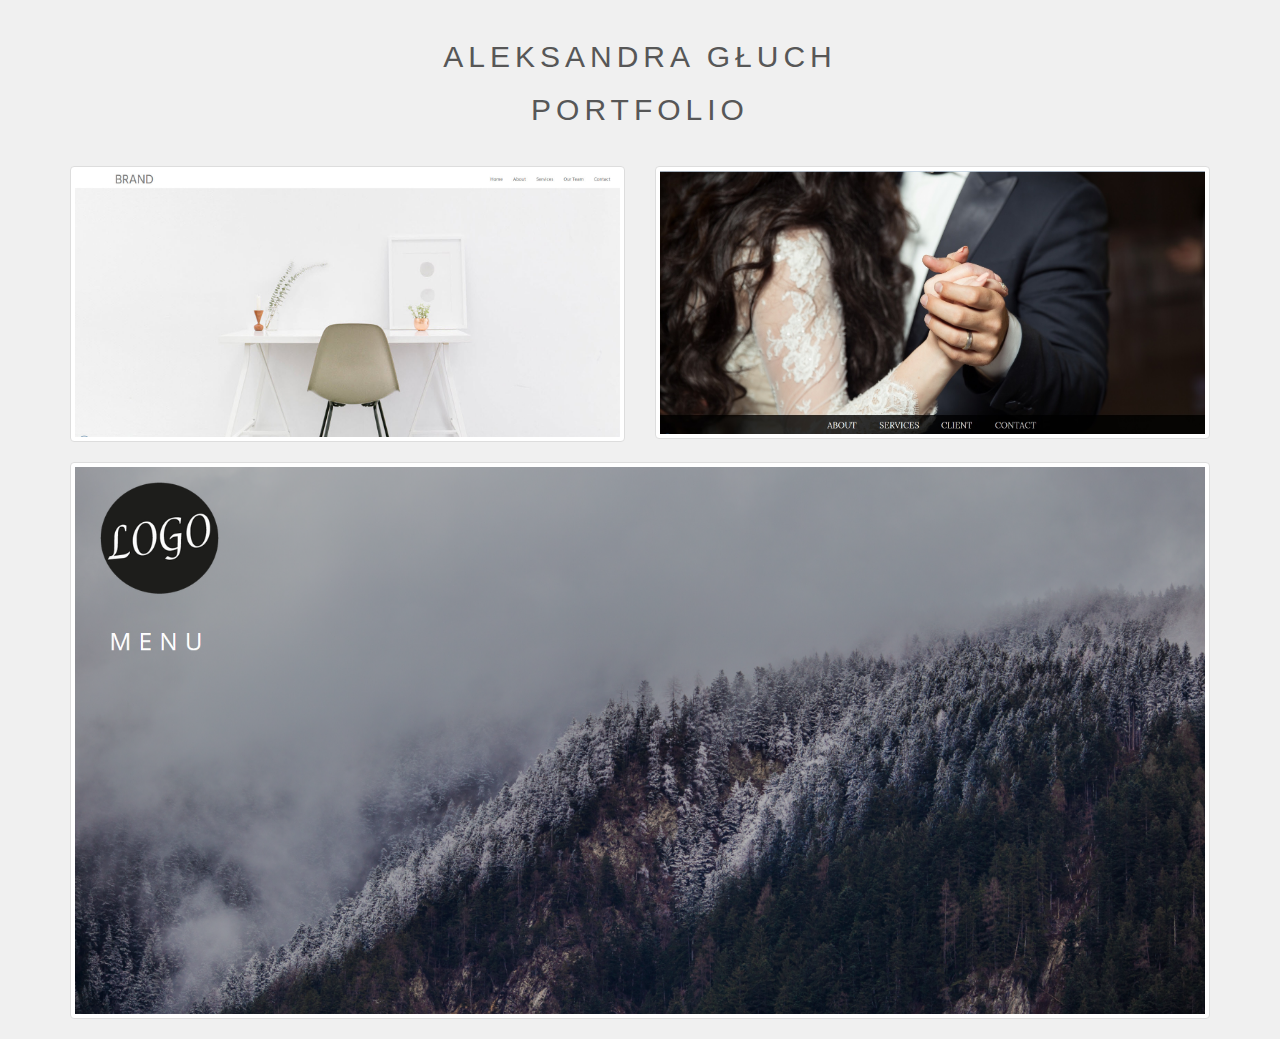
<file: index.html>
<!DOCTYPE html>
<html lang="en">
  <head>
    <meta charset="utf-8">
    <meta http-equiv="X-UA-Compatible" content="IE=edge">
    <meta name="viewport" content="width=device-width, initial-scale=1">

    <title>Aleksandra Głuch</title>


    <link href="css/bootstrap.min.css" rel="stylesheet">
	<link href="https://fonts.googleapis.com/css?family=Muli:700" rel="stylesheet"> 

	
	<link href="style.css" rel="stylesheet" type="text/css" >

  </head>
  <body>

	
	<div class="container">
	
	<div id="outside">
	<h2> ALEKSANDRA GŁUCH </h2>
	<h2> PORTFOLIO </h2>
	</div>

	<div class="row">
	
		<div class="col-sm-6 col-xs-12">
		
		<a href="milk/index.html" class=" thumbnail"> <img src="milk.jpg"/> </a>
		</div>
		<div class="col-sm-6 col-xs-12">
		<a href="wedding/index.html" class="thumbnail"> <img src="wedding.jpg"/> </a>
		</div>
		
		<div class="col-sm-12 col-xs-12">
		<a href="parallax/index2.html" class="thumbnail"> <img src="parallax.png"/> </a>
		
		</div>
		
		
	</div>
	

	


	
</div>
    <!-- jQuery (necessary for Bootstrap's JavaScript plugins) -->
    <script src="https://ajax.googleapis.com/ajax/libs/jquery/1.12.4/jquery.min.js"></script>
    <!-- Include all compiled plugins (below), or include individual files as needed -->
    <script src="js/bootstrap.min.js"></script>
  </body>
</html>
</file>
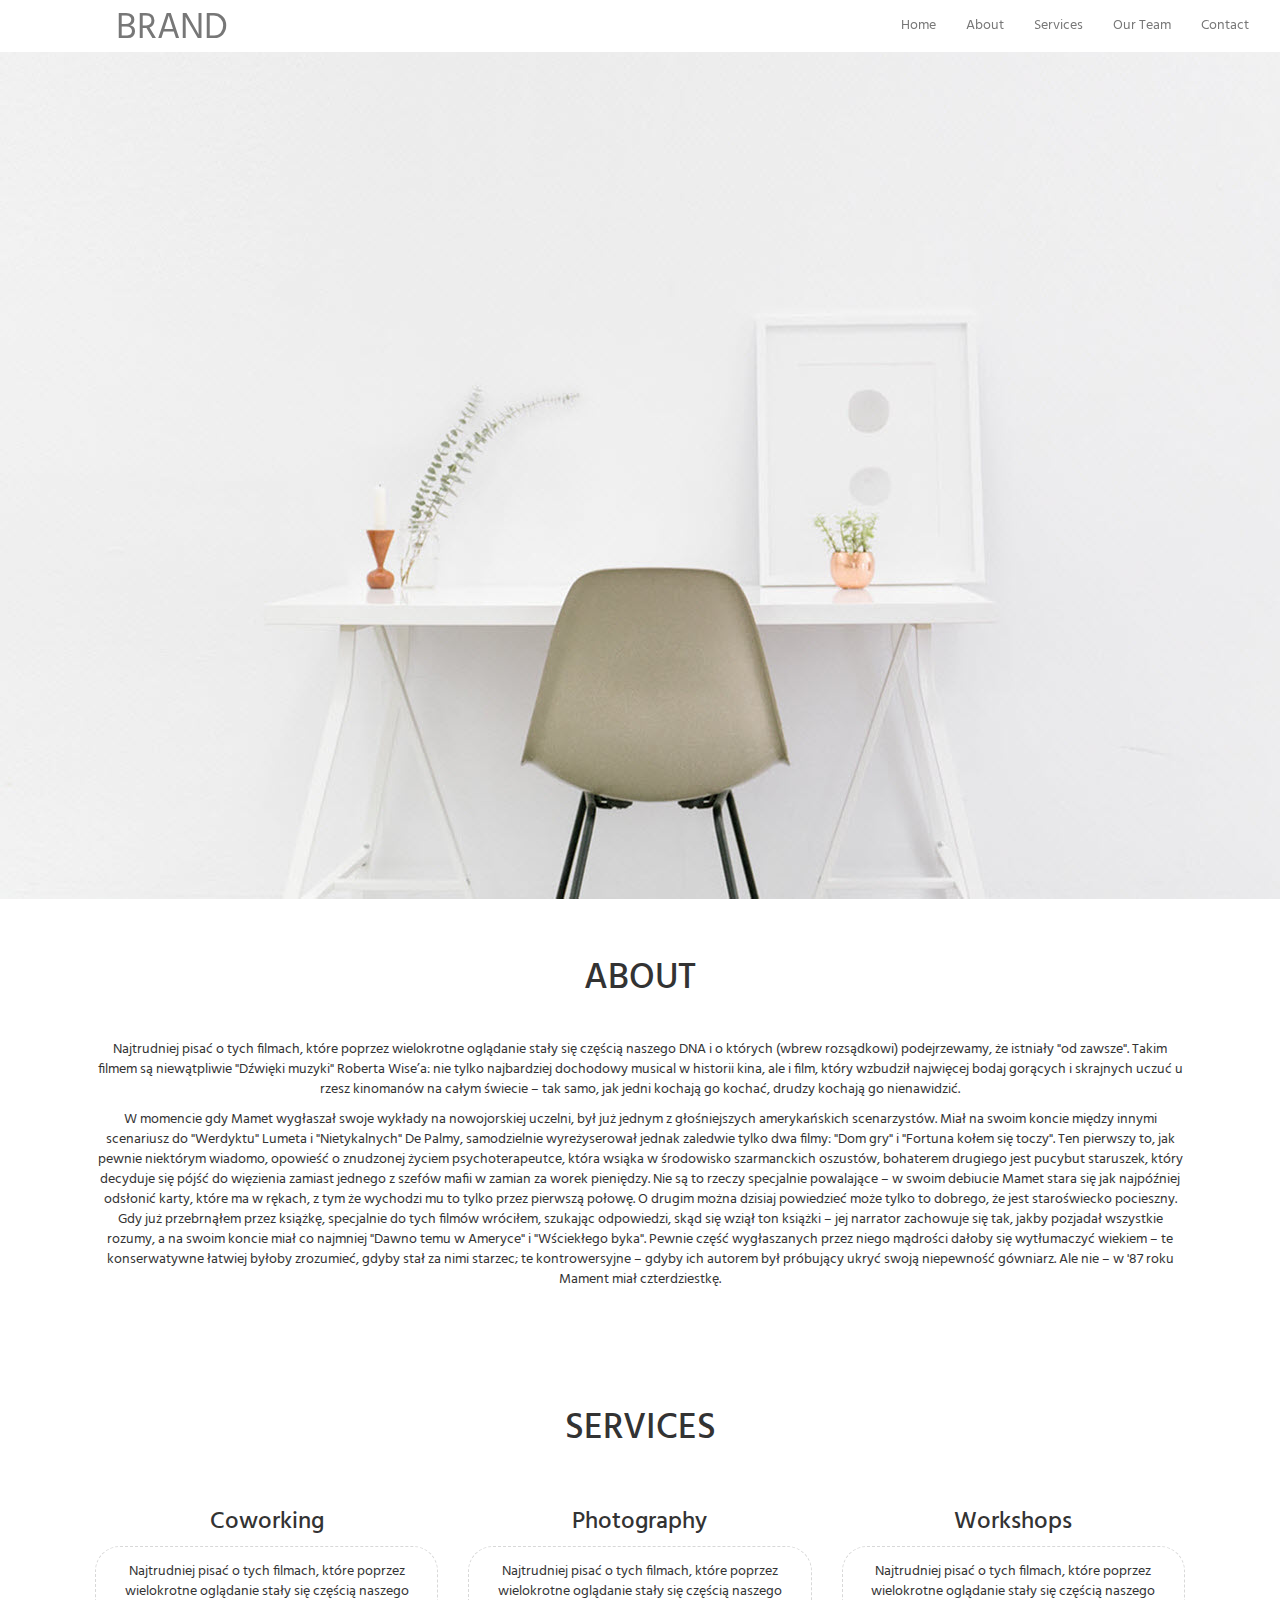
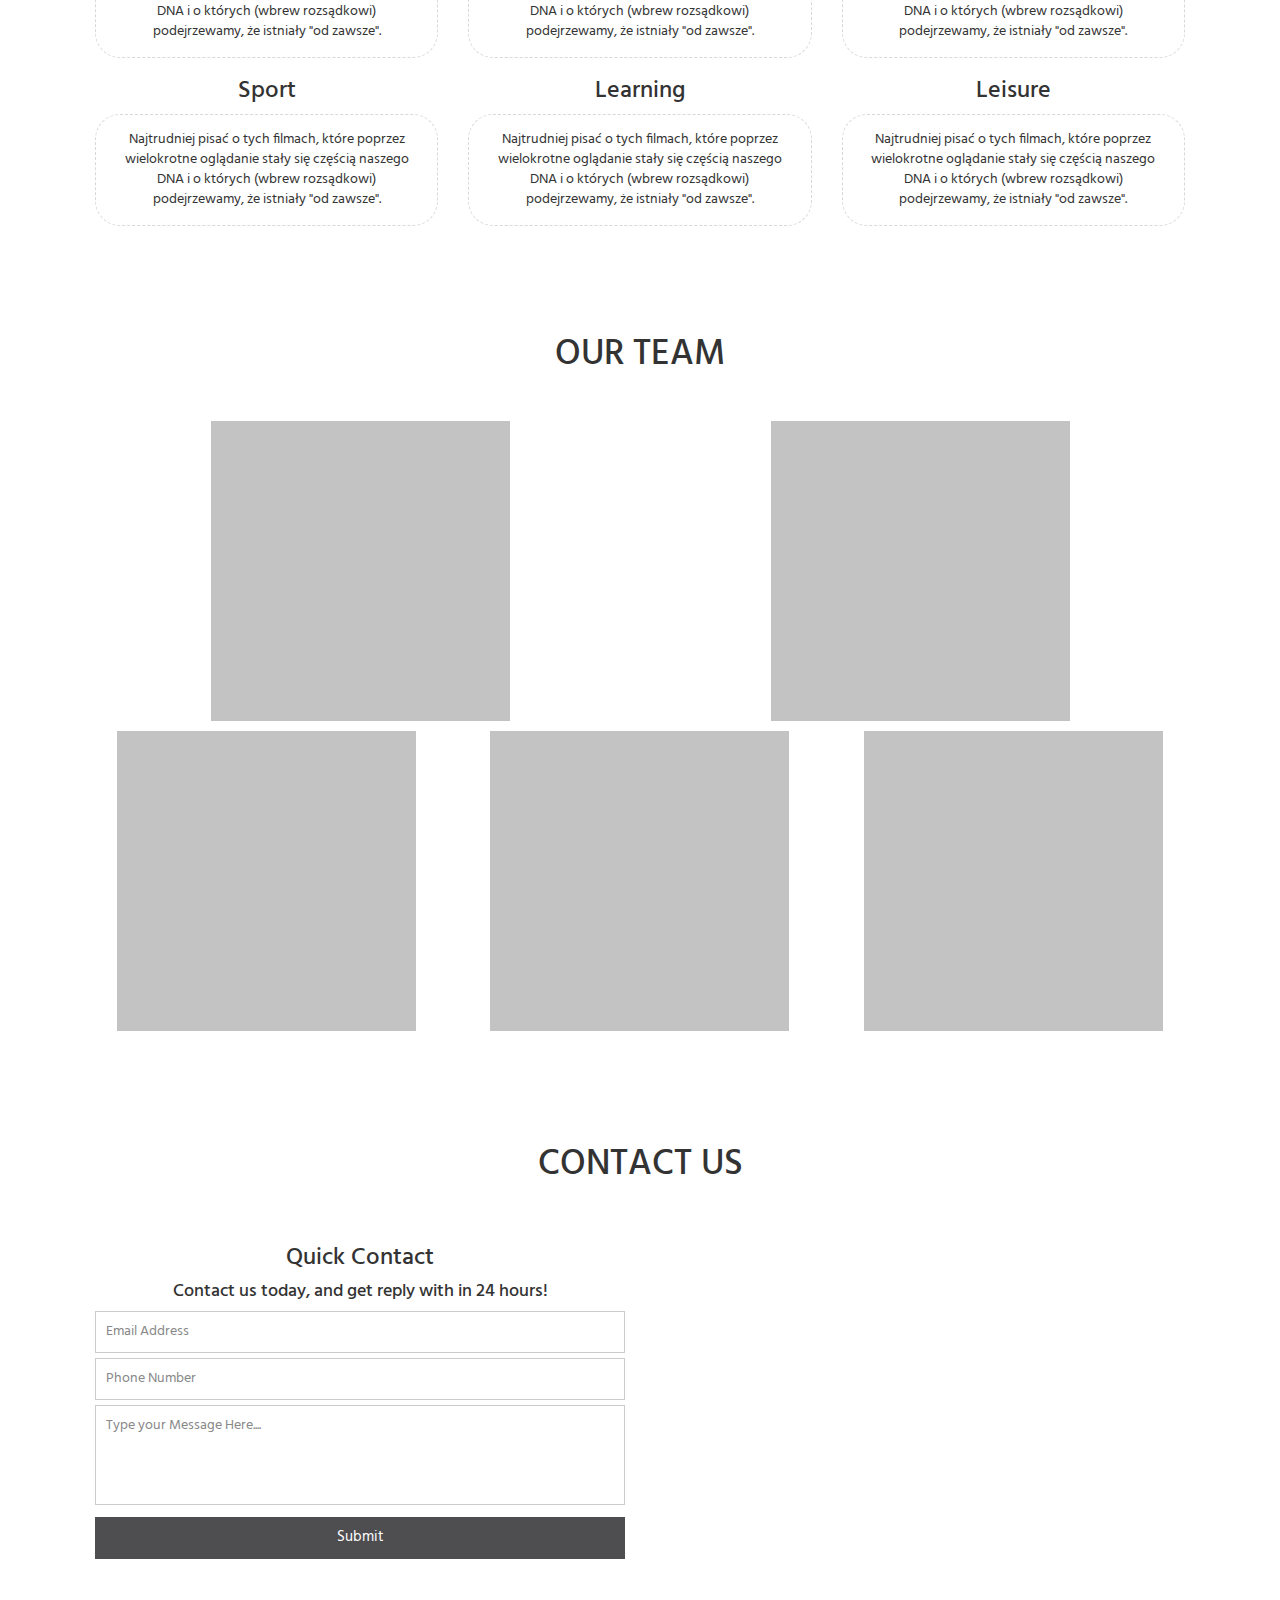
<file: milk/index.html>
<!DOCTYPE html>
<html lang="en">
  <head>
    <meta charset="utf-8">
    <meta http-equiv="X-UA-Compatible" content="IE=edge">
    <meta name="viewport" content="width=device-width, initial-scale=1">
	

    <title>MILK</title>


    <link href="css/bootstrap.min.css" rel="stylesheet">
	<link href="https://fonts.googleapis.com/css?family=Hind" rel="stylesheet"> 
	<link href="https://fonts.googleapis.com/icon?family=Material+Icons" rel="stylesheet">
	<link href="style.css" rel="stylesheet" type="text/css">

  </head>
  <body>
	
<nav class="navbar navbar-default navbar-custom navbar-fixed-top" >

<div class="container-fluid"> 	<!-- kontener menu -->
	
	<div class="navbar-header">		<!-- grupujemy brand i button dla wersji mobilnych -->
	<button type="button" class="navbar-toggle collapsed" data-toggle="collapse" data-target="#navbar-collapse-1" aria-expanded="false">
		<span class="sr-only">Toggle navigation</span>
        <span class="icon-bar"></span>
        <span class="icon-bar"></span>
        <span class="icon-bar"></span>
	</button>
	<a class="navbar-brand brandon" href="#"> BRAND </a>
	</div>											<!-- koniec grupowania -->

	<div class="collapse navbar-collapse navbar-right " id="navbar-collapse-1"> 
	<ul class="nav navbar-nav"> 
		<li> <a href="#main-page"> Home </a></li>
		<li> <a href="#about-me"> About </a></li>
		<li> <a href="#services"> Services </a></li>
		<li> <a href="#our-team"> Our Team </a></li>
		<li> <a href="#contact-us"> Contact </a></li>
	</ul> 
	</div>
</div>							<!-- /kontener menu -->
	
</nav>

	
	<div class="row">
	<div class="col-sm-12 page-title">
	
	</div>
	</div>
	

	
	
<div class="container"> 		<!-- kontener główny -->
	
	<div class="row">
	<div class="col-sm-12">
	<div id="about-me" class="kontenerki">
	
	<h1 class="h1"> ABOUT </h1>
	<p>Najtrudniej pisać o tych filmach, które poprzez wielokrotne oglądanie stały się częścią naszego DNA i o których (wbrew rozsądkowi) podejrzewamy, że istniały "od zawsze". Takim filmem są niewątpliwie "Dźwięki muzyki" Roberta Wise’a: nie tylko najbardziej dochodowy musical w historii kina, ale i film, który wzbudził najwięcej bodaj gorących i skrajnych uczuć u rzesz kinomanów na całym świecie – tak samo, jak jedni kochają go kochać, drudzy kochają go nienawidzić. </p>
	<p> W momencie gdy Mamet wygłaszał swoje wykłady na nowojorskiej uczelni, był już jednym z głośniejszych amerykańskich scenarzystów. Miał na swoim koncie między innymi scenariusz do "Werdyktu" Lumeta i "Nietykalnych" De Palmy, samodzielnie wyreżyserował jednak zaledwie tylko dwa filmy: "Dom gry" i "Fortuna kołem się toczy". Ten pierwszy to, jak pewnie niektórym wiadomo, opowieść o znudzonej życiem psychoterapeutce, która wsiąka w środowisko szarmanckich oszustów, bohaterem drugiego jest pucybut staruszek, który decyduje się pójść do więzienia zamiast jednego z szefów mafii w zamian za worek pieniędzy. Nie są to rzeczy specjalnie powalające – w swoim debiucie Mamet stara się jak najpóźniej odsłonić karty, które ma w rękach, z tym że wychodzi mu to tylko przez pierwszą połowę. O drugim można dzisiaj powiedzieć może tylko to dobrego, że jest staroświecko pocieszny. Gdy już przebrnąłem przez książkę, specjalnie do tych filmów wróciłem, szukając odpowiedzi, skąd się wziął ton książki – jej narrator zachowuje się tak, jakby pozjadał wszystkie rozumy, a na swoim koncie miał co najmniej "Dawno temu w Ameryce" i "Wściekłego byka". Pewnie część wygłaszanych przez niego mądrości dałoby się wytłumaczyć wiekiem – te konserwatywne łatwiej byłoby zrozumieć, gdyby stał za nimi starzec; te kontrowersyjne – gdyby ich autorem był próbujący ukryć swoją niepewność gówniarz. Ale nie – w '87 roku Mament miał czterdziestkę.</p>
	</div>
	</div>
	</div>
	
	<div class="row">
	<div class="col-sm-12">
	<div id="services" class="kontenerki">
	<h1 class="h1"> SERVICES </h1>	<!---- services ---->
	
		<div class="row">			<!--- pierwszy rząd--->
		
		<div class="col-sm-4">
		<h3> Coworking </h3>
		<div class="svcs">	Najtrudniej pisać o tych filmach, które poprzez wielokrotne oglądanie stały się częścią naszego DNA i o których (wbrew rozsądkowi) podejrzewamy, że istniały "od zawsze".		</div>
		
		</div>
		<div class="col-sm-4">
		<h3> Photography </h3>
		<div class="svcs">	Najtrudniej pisać o tych filmach, które poprzez wielokrotne oglądanie stały się częścią naszego DNA i o których (wbrew rozsądkowi) podejrzewamy, że istniały "od zawsze".		</div>
		</div>
		<div class="col-sm-4">
		<h3> Workshops </h3>
		<div class="svcs">	Najtrudniej pisać o tych filmach, które poprzez wielokrotne oglądanie stały się częścią naszego DNA i o których (wbrew rozsądkowi) podejrzewamy, że istniały "od zawsze".		</div>
		</div>						<!---/pierwszy rząd--->
		
		</div>
		
		<div class="row">			<!--- drugi rząd--->
		
		<div class="col-sm-4">
		<h3> Sport </h3>
		<div class="svcs">	Najtrudniej pisać o tych filmach, które poprzez wielokrotne oglądanie stały się częścią naszego DNA i o których (wbrew rozsądkowi) podejrzewamy, że istniały "od zawsze".		</div>
		</div>
		<div class="col-sm-4">
		<h3> Learning </h3>
		<div class="svcs">	Najtrudniej pisać o tych filmach, które poprzez wielokrotne oglądanie stały się częścią naszego DNA i o których (wbrew rozsądkowi) podejrzewamy, że istniały "od zawsze".		</div>
		</div>
		<div class="col-sm-4">
		<h3> Leisure </h3>
		<div class="svcs">	Najtrudniej pisać o tych filmach, które poprzez wielokrotne oglądanie stały się częścią naszego DNA i o których (wbrew rozsądkowi) podejrzewamy, że istniały "od zawsze".		</div>
		</div>
		
		</div>						<!---/ drugi rząd--->
	
	</div>
	</div>
	</div>							<!---- /services ---->
	
	
	<div class="row">
	<div class="col-sm-12">
	<div id="our-team" class="kontenerki">		<!---nasz zespol-->
	
	<h1 class="h1"> OUR TEAM </h1>
	
		<div class="row">						<!---pierwszy rząd--->
		<div class="col-sm-6">
		<img class="team-pic" src="person.jpg">
		</div>
	
		<div class="col-sm-6">	
		<img class="team-pic" src="person.jpg">
		</div>
		</div>
		
		<div class="row">						<!---drugi rząd--->
		<div class="col-sm-4">	
		<img class="team-pic" src="person.jpg"> 
		</div>
	
		<div class="col-sm-4">
		<img class="team-pic" src="person.jpg">
		</div>
		
		<div class="col-sm-4">	
		<img class="team-pic" src="person.jpg">
		</div>
	
		</div>
		
		
		
	</div>									
	</div>
	</div>

	<div class="row">					<!---- contact us ---->
	<div class="col-sm-12">
	<div id="contact-us" class="kontenerki">
	<h2 class="h1"> CONTACT US </h1>				
	
		<div class="row">
		<div class="col-sm-6">					<!--- formularz kontaktowy ---->
			
	<form id="contact" action="" method="post">
    
	<h3>Quick Contact</h3>
    <h4>Contact us today, and get reply with in 24 hours!</h4>
    
    <fieldset>
    <input placeholder="Email Address" type="email" tabindex="2" required>
    </fieldset>
    
	<fieldset>
    <input placeholder="Phone Number" type="tel" tabindex="3" required>
    </fieldset>

    <fieldset>
    <textarea placeholder="Type your Message Here...." tabindex="5" required></textarea>
    </fieldset>
    
	<fieldset>
    <button name="submit" type="submit" id="contact-submit" data-submit="...Sending">Submit</button>
    </fieldset>
	</form>
	
	<div class="icons"> 
	
	
	</div>
	
			
		</div>
		
		<div class="col-sm-6">					<!--- mapka ---->
		
		
		 <iframe class="map_big" src="https://www.google.com/maps/embed?pb=!1m18!1m12!1m3!1d21092.673725874654!2d19.92679557885414!3d50.05771389195916!2m3!1f0!2f0!3f0!3m2!1i1024!2i768!4f13.1!3m3!1m2!1s0x47165b120455da67%3A0xc3c7f5071b750d33!2zUnluZWsgR8WCw7N3bnk!5e0!3m2!1spl!2spl!4v1485721364731" ></iframe>
		 
		</div>
		
	</div>
	</div>
	</div>
	
	
	
	
	
	
 </div>


    <!-- jQuery (necessary for Bootstrap's JavaScript plugins) -->
    <script src="https://ajax.googleapis.com/ajax/libs/jquery/1.12.4/jquery.min.js"></script>
    <!-- Include all compiled plugins (below), or include individual files as needed -->
    <script src="js/bootstrap.min.js"></script>
  </body>
</html>
</file>
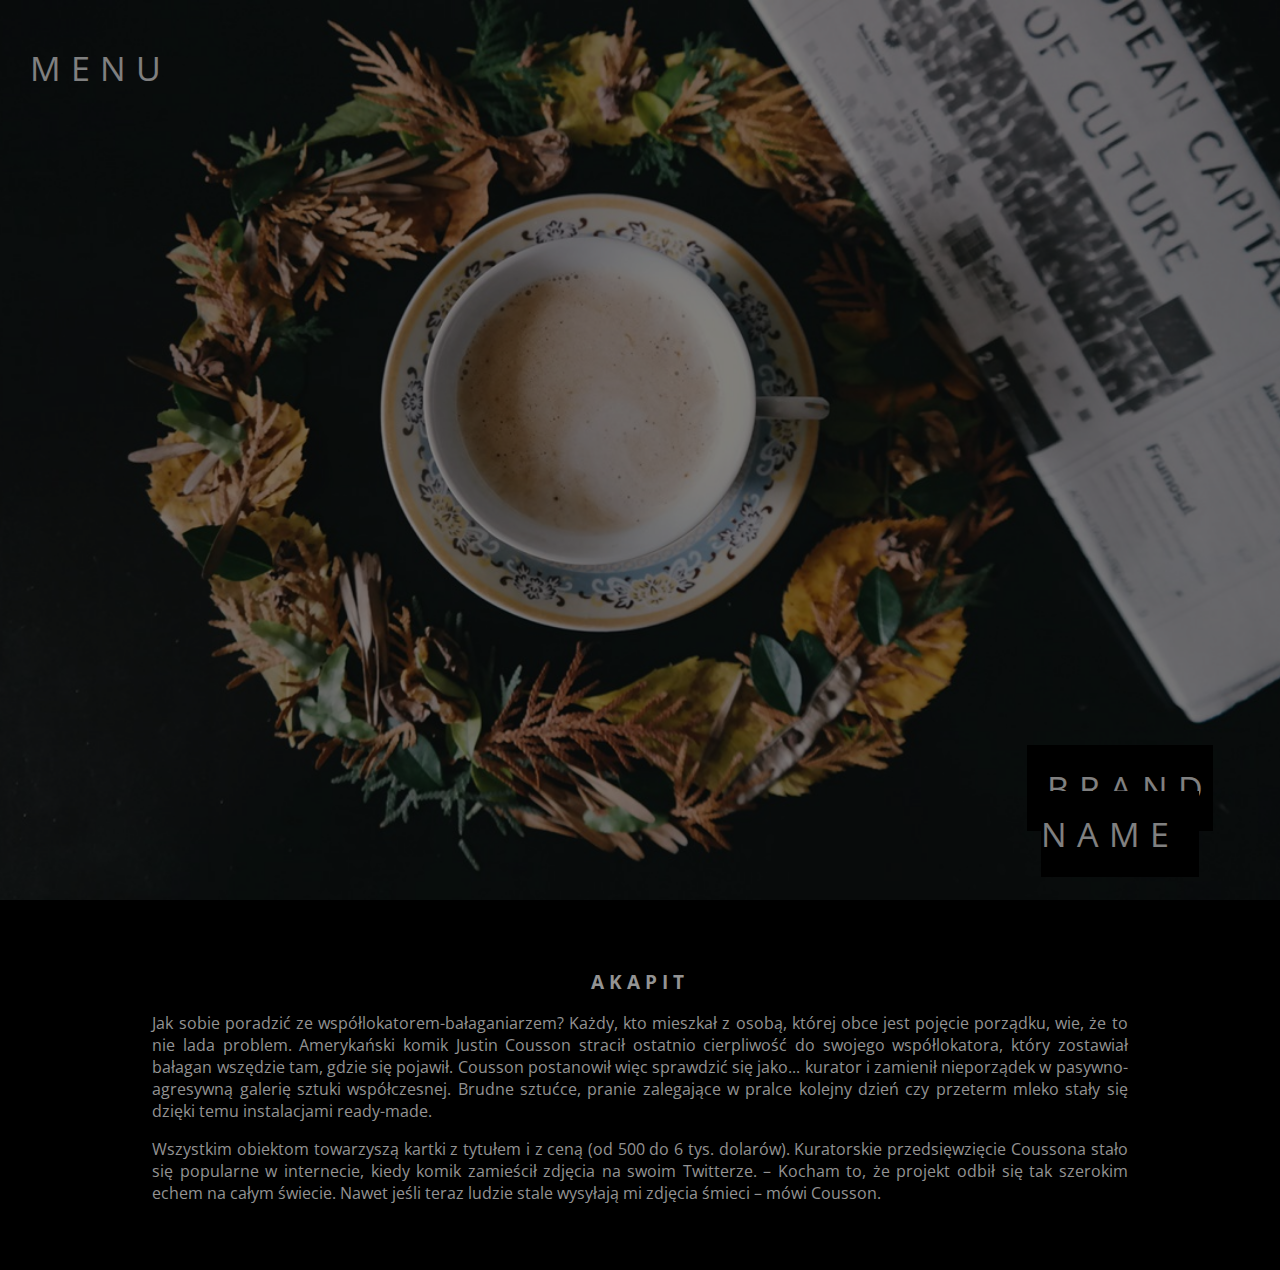
<file: parallax/index.html>
﻿<DOCTYPE html>
<head>

<title> Parallax </title>

<link href="style.css" rel="stylesheet" type="text/css" >

<link href="https://fonts.googleapis.com/css?family=Open+Sans" rel="stylesheet"> 
<script src="javascript.js"> </script>

</head>

<body>

	<div id="mySidenav" class="sidenav">
	<a href="javascript:void(0)" class="closebtn" onclick="closeNav()">&times;</a>
	<a href="#"> About </a>
	<a href="#"> Services</a>
	<a href="#"> Client </a>
	<a href="#"> Contact </a>
	</div>
	
	


	<div class="first">
	
	
		<div class="capition">
		<span class="border"> BRAND NAME </span>
		
		</div>
		
		<div class="capition2">
		<span class="border2"onclick="openNav()"> MENU </span>
		
		</div>
		
	</div>

	<div class="tekst">
	<h3 style="text-align: center;"> akapit </h3>
	<p>Jak sobie poradzić ze współlokatorem-bałaganiarzem? Każdy, kto mieszkał z osobą, której obce jest pojęcie porządku, wie, że to nie lada problem. Amerykański komik Justin Cousson stracił ostatnio cierpliwość do swojego współlokatora, który zostawiał bałagan wszędzie tam, gdzie się pojawił. Cousson postanowił więc sprawdzić się jako... kurator i zamienił nieporządek w pasywno-agresywną galerię sztuki współczesnej. Brudne sztućce, pranie zalegające w pralce kolejny dzień czy przeterm mleko stały się dzięki temu instalacjami ready-made. </p>
	<p>Wszystkim obiektom towarzyszą kartki z tytułem i z ceną (od 500 do 6 tys. dolarów). Kuratorskie przedsięwzięcie Coussona stało się popularne w internecie, kiedy komik zamieścił zdjęcia na swoim Twitterze. – Kocham to, że projekt odbił się tak szerokim echem na całym świecie. Nawet jeśli teraz ludzie stale wysyłają mi zdjęcia śmieci – mówi Cousson.
	</p>
	</div>
	


</body>



</html>
</file>
<file: style.css>
html, body {
	height:100%;
}


body {
	background-color: #F0F0F0;
	color: 	#575757 ;
	font-family: 

	
}

#outside {
	margin: 40px 0px;
	text-align: center;
	letter-spacing: 5px;
}
</file>
<file: milk/style.css>
.navbar-brand {
	position: relative;
	left: 100px;
	top:3px;
}

.navbar-custom {
    background-color: white;
	
	text-align: center;
	border: 1px solid white;
	margin: 10px 0px;
	top: -10px;

}
.page-title {
	background-image: url(header.jpg);
	width: 100%;
	background-repeat: no-repeat;
	height: 900px;
	
	background-position: center center;
	position: relative;
}


.kontenerki {
	
	padding: 40px 25px 50px 25px;
	text-align: center;
	
}

body {
	font-family: 'Hind', sans-serif;
	overflow-x: hidden;
}

.brandon {
	font-size: 36px;
	color: black;
}

.svcs{
	border: 1px dashed #D8D8D8;
	padding: 15px;
	border-radius: 25px;
}


.h1 {
	padding-bottom: 30px;
	
}

.team-pic {
margin: 5px;

}

<!--------- form------------------>

#contact input[type="text"], #contact input[type="email"], #contact input[type="tel"], #contact input[type="url"], #contact textarea {
	width:100%;
	border:1px solid #CCC;
	background:#FFF;
	margin:0 0 5px;
	padding:10px;
}

#contact input[type="text"]:hover, #contact input[type="email"]:hover, #contact input[type="tel"]:hover, #contact input[type="url"]:hover, #contact textarea:hover {
	-webkit-transition:border-color 0.3s ease-in-out;
	-moz-transition:border-color 0.3s ease-in-out;
	transition:border-color 0.3s ease-in-out;
	border:1px solid #AAA;
}

#contact textarea {
	height:100px;
	max-width:100%;
  resize:none;
}

#contact button[type="submit"] {
	cursor:pointer;
	width:100%;
	border:none;
	background:#030306B3;
	color:#FFF;
	margin:0 0 5px;
	padding:10px;
	font-size:15px;
}

#contact button[type="submit"]:hover {
	background: black;
	-webkit-transition:background 0.3s ease-in-out;
	-moz-transition:background 0.3s ease-in-out;
	transition:background-color 0.3s ease-in-out;
}

#contact button[type="submit"]:active { box-shadow:inset 0 1px 3px rgba(0, 0, 0, 0.5); }

#contact input:focus, #contact textarea:focus {
	outline:0;
	border:1px solid #999;
}
::-webkit-input-placeholder {
 color:#888;
}
:-moz-placeholder {
 color:#888;
}
::-moz-placeholder {
 color:#888;
}
:-ms-input-placeholder {
 color:#888;
}

.map_big {
	width: 100%;
	height: 330px;
	border: 0;

	
}
</file>
<file: parallax/style.css>
body {
	height: 100%;
	background-color: black;
	margin: 0;
	font-family: 'Open Sans', sans-serif;
}

.first {
	background-image: url("img/par1.jpg");
	min-height: 100%;
}

.first {
	position: relative;
	opacity: 0.5;
	background-attachment: fixed;
	background-position: center;
	background-repeat: no-repeat;
	background-size: cover;
}

.capition {
	position: absolute;
	left: 75%;
	top: 85%;
	text-align: center;
	color: white;
	
}

.capition2 {
	position: absolute;
	left: 10px;
	top: 5%;
	text-align: center;
	color: white;
	
}

.capition span.border {
	background-color: black;
	color: white;
	padding: 20px;
	font-size: 34px;
	letter-spacing: 10px;
	
}

.capition2 span.border2 {
	
	color: white;
	padding: 20px;
	font-size: 34px;
	letter-spacing: 10px;
	cursor: pointer;
	
}

.tekst {
	color: #939393;
	padding: 50px;
	
	left: 8%;
	right:8%;
	position: absolute;
}

p {
	text-align:justify;
}


h3 {
	letter-spacing: 5px;
	text-transform: uppercase;
	font: 20px;
	text-align: center;
}


.sidenav {
    height: 100%; /* 100% Full-height */
    width: 0; /* 0 width - change this with JavaScript */
    position: fixed; /* Stay in place */
    z-index: 1; /* Stay on top */
    top: 0;
    left: 0;
    background-color: #111; /* Black*/
    overflow-x: hidden; /* Disable horizontal scroll */
    padding-top: 60px; /* Place content 60px from the top */
    transition: 0.5s; /* 0.5 second transition effect to slide in the sidenav */
}

.sidenav a {
    padding: 8px 8px 8px 32px;
    text-decoration: none;
    font-size: 25px;
    color: #818181;
    display: block;
    transition: 0.3s
}

/* When you mouse over the navigation links, change their color */
.sidenav a:hover, .offcanvas a:focus{
    color: #f1f1f1;
}

@media screen and (max-height: 450px) {
    .sidenav {padding-top: 15px;}
    .sidenav a {font-size: 18px;}
}
</file>
